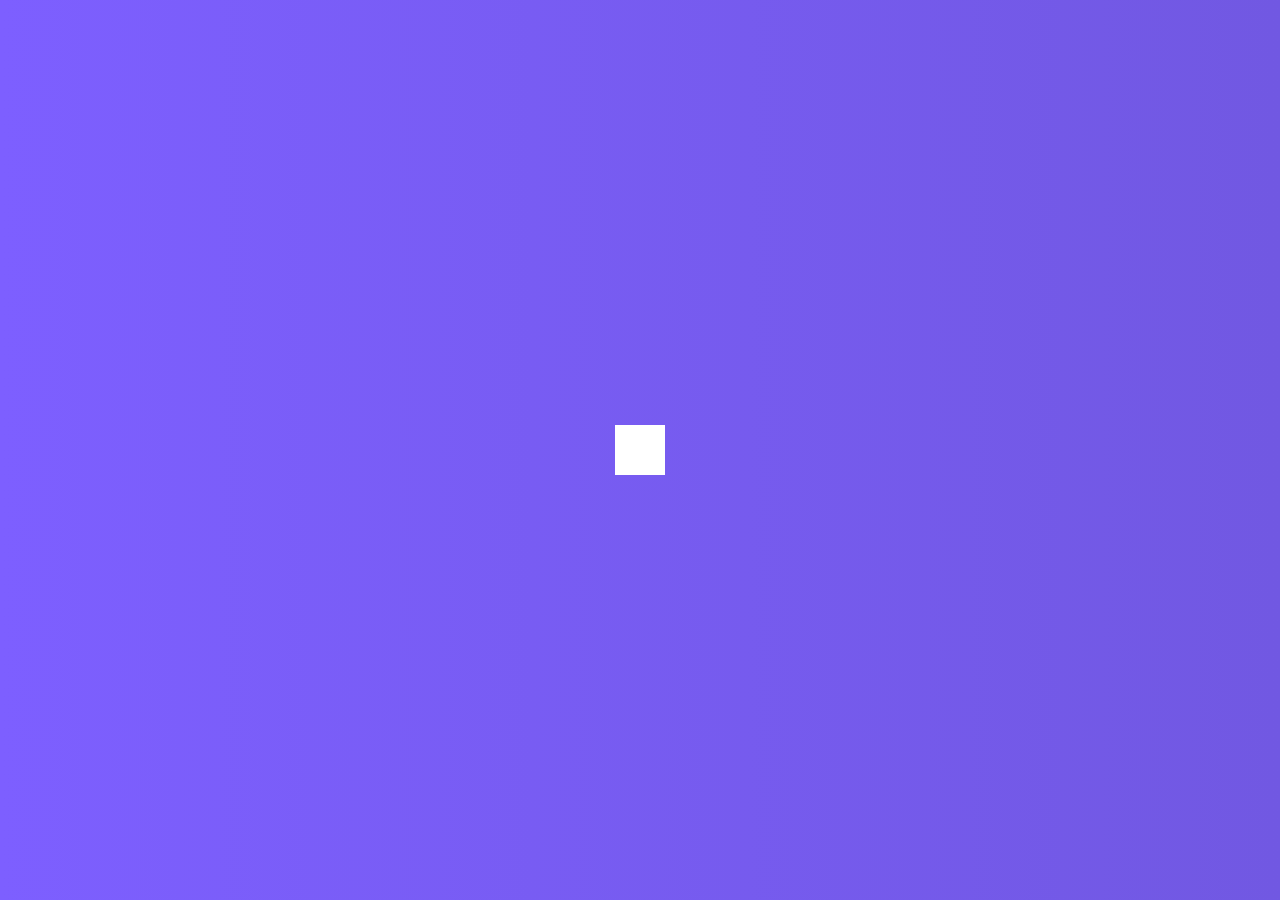
<file: hidden-search/index.html>
<!DOCTYPE html>
<html lang="en">

<head>
   <meta charset="UTF-8">
   <meta name="viewport" content="width=device-width, initial-scale=1.0">

   <!-- font awesone CDN -->
   <link rel="stylesheet" href="https://cdnjs.cloudflare.com/ajax/libs/font-awesome/6.5.1/css/all.min.css" integrity="sha512-DTOQO9RWCH3ppGqcWaEA1BIZOC6xxalwEsw9c2QQeAIftl+Vegovlnee1c9QX4TctnWMn13TZye+giMm8e2LwA==" crossorigin="anonymous" referrerpolicy="no-referrer" />


   <link rel="stylesheet" href="style.css">
   <title>My Project</title>

</head>

<body>
<div class="search">
<input type="text" class="input" placeholder="Search..." >
<button class="btn">
   <i class="fas fa-search"></i>
</button>
</div>

   <script src="script.js"></script>
</body>

</html>
</file>
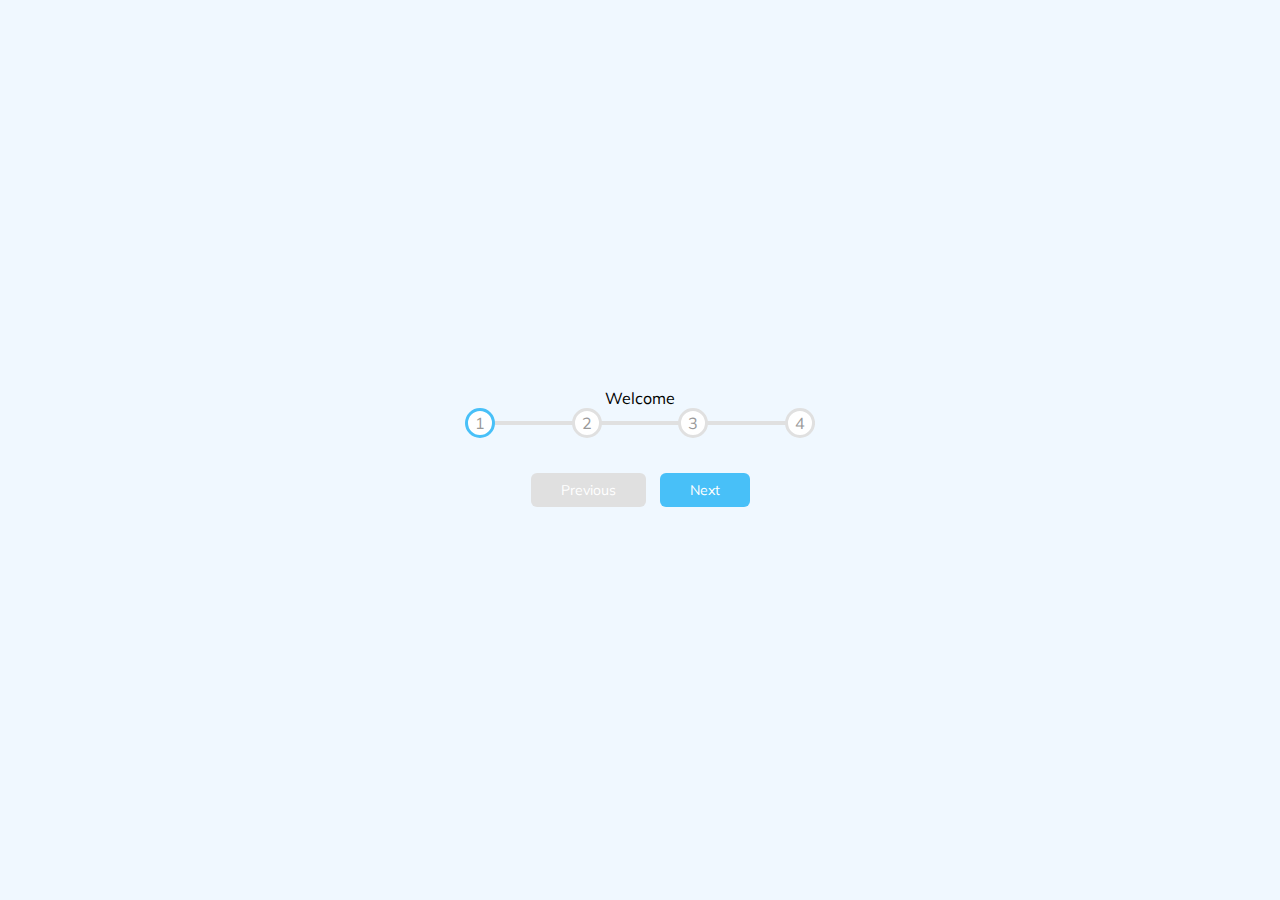
<file: progress-steps/index.html>
<!DOCTYPE html>
<html lang="en">

<head>
   <meta charset="UTF-8">
   <meta name="viewport" content="width=device-width, initial-scale=1.0">
   <!-- <link rel="stylesheet" href="https://cdnjs.cloudflare.com/ajax/libs/font-awesome/6.5.1/css/all.min.css" integrity="sha512-DTOQO9RWCH3ppGqcWaEA1BIZOC6xxalwEsw9c2QQeAIftl+Vegovlnee1c9QX4TctnWMn13TZye+giMm8e2LwA==" crossorigin="anonymous" referrerpolicy="no-referrer" /> -->
   <link rel="stylesheet" href="style.css">
   <title>Progress Steps</title>

</head>

<body>
   <div class="container">
      <div id="text">Welcome</div>
      <div class="progress-container">
         <div class="progress" id="progress"></div>
         <div class="circle active">1</div>
         <div class="circle">2</div>
         <div class="circle">3</div>
         <div class="circle">4</div>
      </div>
      <button class="btn" id="prev" disabled>Previous</button>
      <button class="btn" id="next">Next</button>
   </div>

   <script src="script.js"></script>
</body>

</html>
</file>
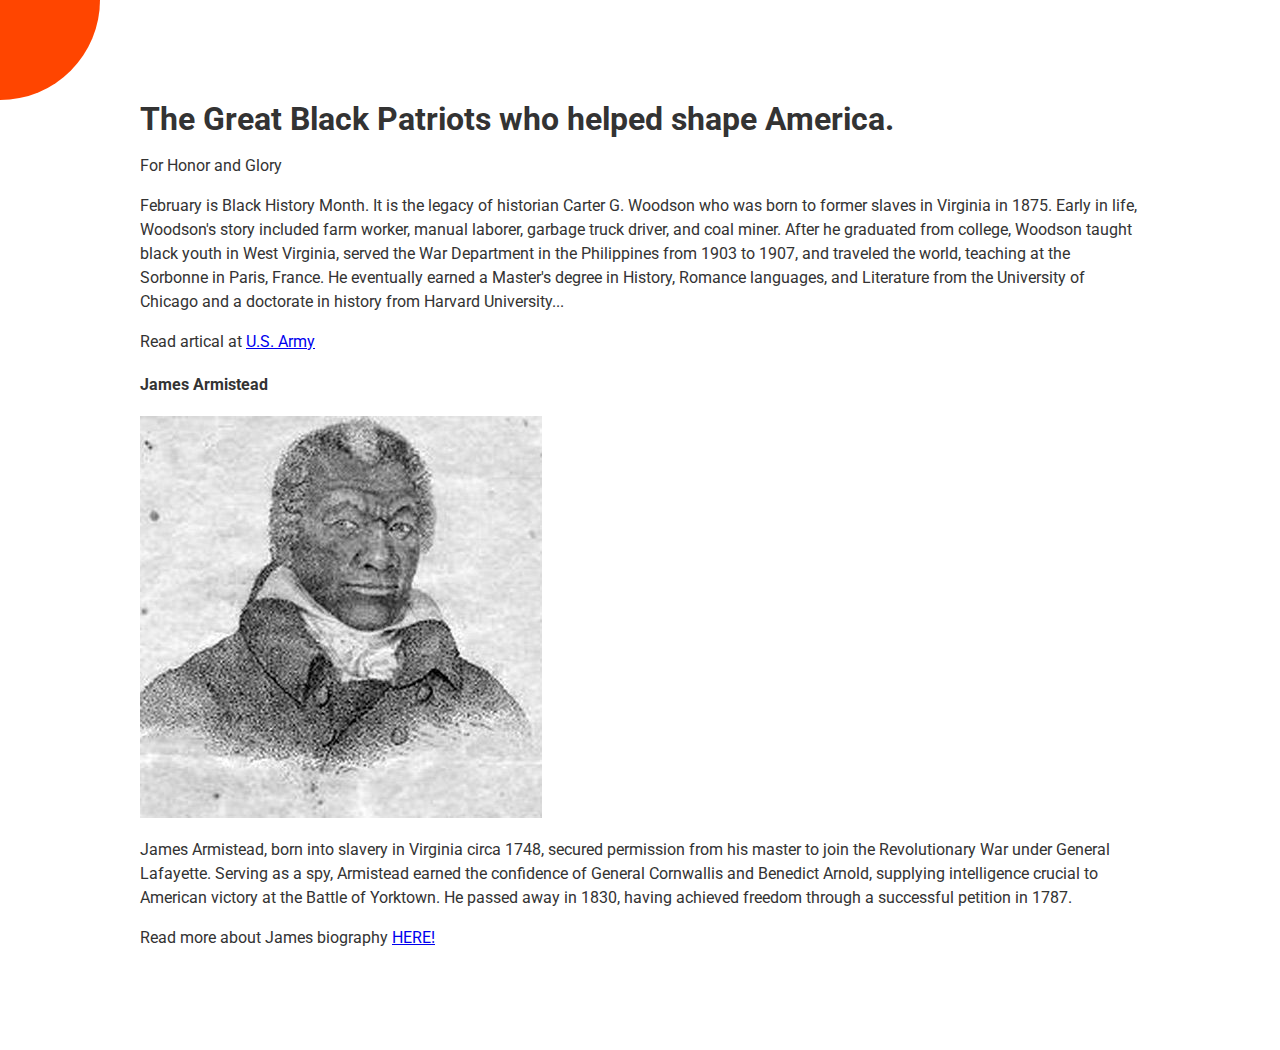
<file: rotating-page/index.html>
<!DOCTYPE html>
<html lang="en">

<head>
   <meta charset="UTF-8">
   <meta name="viewport" content="width=device-width, initial-scale=1.0">

   <link rel="stylesheet" href="https://cdnjs.cloudflare.com/ajax/libs/font-awesome/6.5.1/css/all.min.css" integrity="sha512-DTOQO9RWCH3ppGqcWaEA1BIZOC6xxalwEsw9c2QQeAIftl+Vegovlnee1c9QX4TctnWMn13TZye+giMm8e2LwA==" crossorigin="anonymous" referrerpolicy="no-referrer" />


   <link rel="stylesheet" href="style.css">
   <title>Rotating Nav Bar</title>

</head>

<body>
   <!-- Nav Circle -->
   <div class="container">
      <div class="circle-container">
         <div class="circle">
            <button id="close"><i class="fas fa-times"></i></button>
            <button id="open"><i class="fas fa-bars"></i></button>
         </div>
      </div>

      <div class="content">
         <h1>The Great Black Patriots who helped shape America.</h1>
         <p>For Honor and Glory</p>
         <p>February is Black History Month. It is the legacy of historian Carter G. Woodson who was born to former slaves in Virginia in 1875. Early in life, Woodson's story included farm worker, manual laborer, garbage truck driver, and coal miner. After he graduated from college, Woodson taught black youth in West Virginia, served the War Department in the Philippines from 1903 to 1907, and traveled the world, teaching at the Sorbonne in Paris, France. He eventually earned a Master's degree in History, Romance languages, and Literature from the University of Chicago and a doctorate in history from Harvard University... </p>
         <p> Read artical at <a href="https://www.army.mil/article/119280/james_armistead_lafayette_1760_1832" target="_blank">U.S. Army</a></p>

         <h4>James Armistead</h4>
         <img src="img/james-armistead-537566-1-402.jpg" alt="James Armistead"  />
         <p>
            James Armistead, born into slavery in Virginia circa 1748, secured permission from his master to join the Revolutionary War under General Lafayette. Serving as a spy, Armistead earned the confidence of General Cornwallis and Benedict Arnold, supplying intelligence crucial to American victory at the Battle of Yorktown. He passed away in 1830, having achieved freedom through a successful petition in 1787.
         </p>
         <p>Read more about James biography <a href="https://www.biography.com/military-figures/james-armistead#profile" target="_blank">HERE!</a></p>
      </div>
   </div>
   <nav>
      <ul>
         <li>Created By:</li>
         <li>David Liebherr</li>
         <li>More to come!</li>
      </ul>
   </nav>

   <script src="script.js"></script>
</body>

</html>
</file>
<file: hidden-search/style.css>
@import url('https://fonts.googleapis.com/css2?family=Roboto:ital,wght@0,100;0,300;0,400;0,500;0,700;0,900;1,100;1,300;1,400;1,500;1,700;1,900&display=swap');

* {
   box-sizing: border-box;
}

body { 
   background-image: linear-gradient(90deg, #7d5fff, #7158e2);
   font-family: 'Roboto', sans-serif;
   display: flex;
   align-items: center;
   justify-content: center;
   height: 100vh;
   overflow: hidden;
   margin: 0px;
}

.search {
   position: relative;
   height: 50px;
}

.search .input {
   background-color: white;
   border: 0;
   font-size: 18px;
   padding: 15px;
   height: 50px;
   width: 50px;
   transition: width 0.3s ease;
}

.btn {
   background-color: white;
   border: 0;
   cursor: pointer;
   font-size: 24px;
   position: absolute;
   top: 0;
   left: 0;
   height: 50px;
   width: 50px;
   transition: transform 0.3s ease;

}

.btn:focus,
.input:focus {
   outline: none;
}

.search.active .input {
   width: 200px;
}

.search.active .btn {
   transform: translateX(198px);
}
</file>
<file: progress-steps/style.css>
@import url('https://fonts.googleapis.com/css2?family=Muli&display=swap');

:root {
   --line-border-fill: rgb(72, 192, 248);
   --line-border-empty: #e0e0e0;
}

* {
   box-sizing: border-box;
}

body { 
   background-color: aliceblue;
   font-family: 'Muli', sans-serif;
   display: flex;
   flex-direction: column;
   align-items: center;
   justify-content: center;
   height: 100vh;
   overflow: hidden;
   margin: 0px;

}

.container {
   text-align: center;
}

.progress-container {
   display: flex;
   justify-content: space-between;
   position: relative;
   margin-bottom: 30px;
   max-width: 100%;
   width: 350px;
}



.progress-container::before {
   content: '';
   background-color: var(--line-border-empty);
   position: absolute;
   top: 50%;
   left: 0;
   transform: translateY(-50%);
   height: 4px;
   width: 100% ;
   z-index: -1;
   /* transition: .4s ease; */
}

.progress {
   background-color: var(--line-border-fill);
   position: absolute;
   top: 50%;
   left: 0;
   transform: translateY(-50%);
   height: 4px;
   width: 0% ;
   z-index: -1;
   transition: .4s ease;
}

.circle {
   background-color: white;
   color: #999;
   border-radius:50% ;
   height: 30px;
   width: 30px;
   display: flex;
   align-items: center;
   justify-content: center;
   border: 3px solid var(--line-border-empty);
   transition: .4s ease;
}

.circle.active {
   border-color: var(--line-border-fill);

}

.btn {
   background-color: var(--line-border-fill);
   color: white;
   border: 0;
   border-radius: 6px;
   cursor: pointer;
   font-family: inherit;
   padding: 8px 30px;
   margin: 5px;
   font-size: 14px;
}

.btn:active {
   transform: scale(0.98);
}
.btn:focus {
   outline: 0;
}
.btn:disabled {
   background-color: var(--line-border-empty);
   cursor: not-allowed;
}
</file>
<file: rotating-page/style.css>
@import url('https://fonts.googleapis.com/css2?family=Roboto&display=swap');

* {
   box-sizing: border-box;
}

body { 
   font-family: 'Roboto', sans-serif;
   overflow-x: hidden;
   margin: 0px;
   background-color: #333;
   color: #333;
}

.container {
   background-color: white;
   transform-origin:  top left;
   transition:  transform 0.5s linear;
   width: 100vw;
   min-height: 100vh;
   padding: 50px;
}

.container.show-nav {
   transform: rotate(-20deg);
}

.circle-container {
   position: fixed;
   top: -100px;
   left: -100px;
}

.circle {
   background-color: orangered;
   height: 200px;
   width: 200px;
   border-radius: 50%;
   position: relative;
   transition: transform 0.5s linear;
}


.circle button {
   position: absolute;
   top: 50%;
   left: 50%;
   height: 100px;
   background: transparent;
   border: 0;
   font-size: 26px;
   cursor: pointer;
}

.circle button:focus {
   outline: none;
}

.circle button#open {
   left:60%;
}

.circle button#close {
   top: 60%;
   transform: rotate(90deg);
   transform-origin: top left;
}

.container.show-nav .circle {
   transform: rotate(-70deg);

}

.container.show-nav + nav li { 
transform: translateX(0);
transition-delay: 0.3s ;

}

nav {
   position: fixed;
   bottom: 40px;
   left: 0;
   z-index: 100;
}

nav ul {
   list-style-type: none;
   padding-left: 30px;
}

nav ul li {
  text-transform: uppercase; 
  color: white;
  margin: 40px 0;
  transform: translateX(-110%);
  transition: transform 0.4s ease-in;
}

nav ul li + li{
   margin-left: 15px;
   transform: translateX(-150%);
}

nav ul li + li + li {
   transform: translateX(-200%);
   margin-left: 30px;
}
.content img {
   max-width: 100%;
}

.content {
   max-width: 1000px;
   margin: 50px auto;

}

.content h1 {
   margin: 0;
}

.content small {
   color: #555;
   font-style: italic;
}

.content p {
   color: #333;
   line-height: 1.5;
}
</file>
